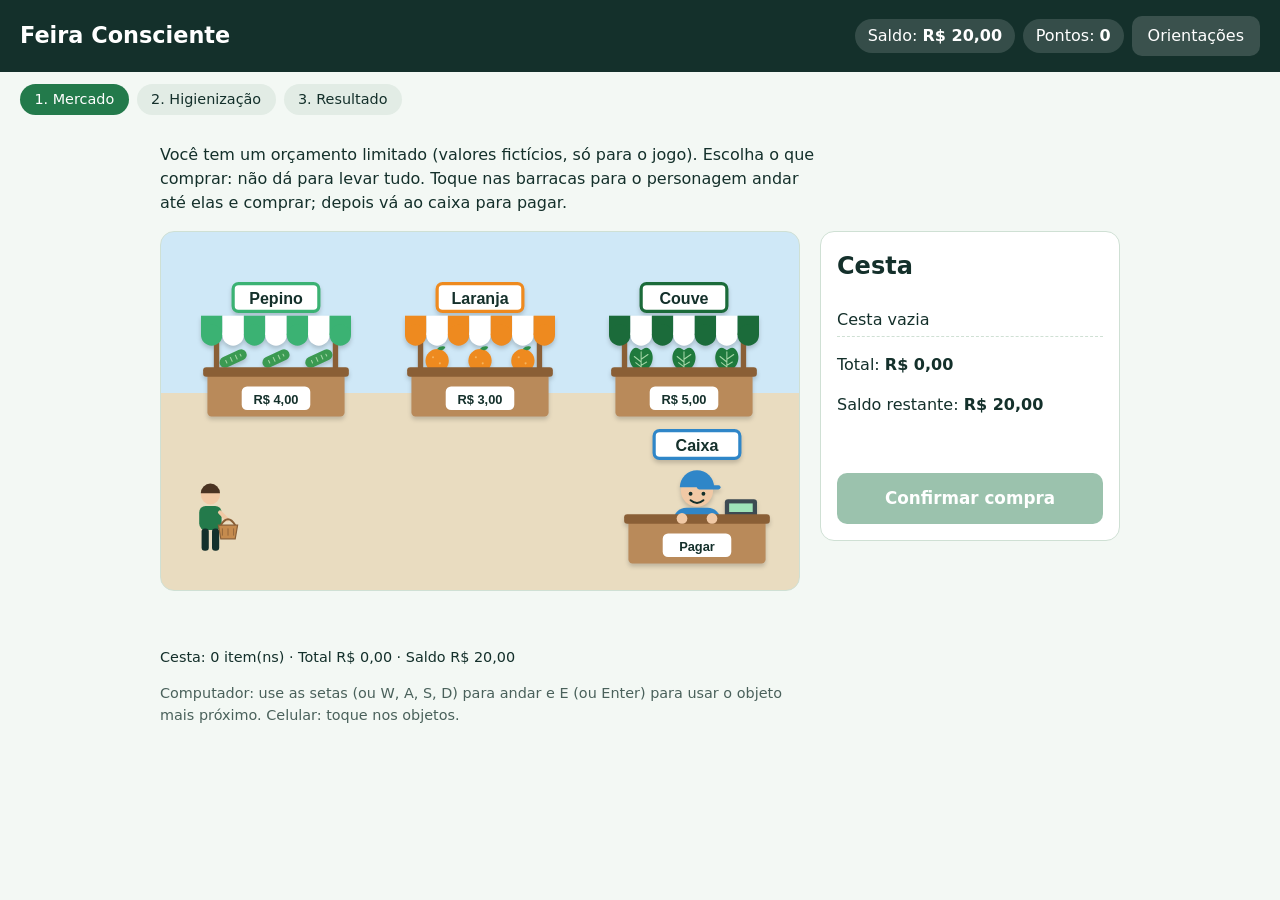
<file: index.html>
<!DOCTYPE html>
<html lang="pt-BR">
<head>
<meta charset="UTF-8">
<meta name="viewport" content="width=device-width, initial-scale=1">
<title>Feira Consciente — jogo sobre higienização de alimentos</title>
<link rel="stylesheet" href="style.css">
</head>
<body>
<header class="top">
  <h1>Feira Consciente</h1>
  <div class="stats">
    <span class="chip">Saldo: <b id="hdrSaldo">R$ 0,00</b></span>
    <span class="chip">Pontos: <b id="hdrPontos">0</b></span>
    <button class="ghost" id="btnRefs">Orientações</button>
  </div>
</header>

<nav class="steps" aria-label="Progresso">
  <span id="nav1" class="on">1. Mercado</span>
  <span id="nav2">2. Higienização</span>
  <span id="nav3">3. Resultado</span>
</nav>

<main>
  <!-- SESSÃO 1 -->
  <section id="s1">
    <p class="lead">Você tem um orçamento limitado (valores fictícios, só para o jogo). Escolha o que comprar: não dá para levar tudo. Toque nas barracas para o personagem andar até elas e comprar; depois vá ao caixa para pagar.</p>
    <div class="market">
      <div><div id="palco1" class="palco"></div><p id="dica1" class="msg info" role="status"></p><p id="resumo1" class="small"></p><p class="small teclas">Computador: use as setas (ou W, A, S, D) para andar e E (ou Enter) para usar o objeto mais próximo. Celular: toque nos objetos.</p></div>
      <aside class="cart">
        <h2>Cesta</h2>
        <ul id="cartList"></ul>
        <p>Total: <b id="cartTotal">R$ 0,00</b></p>
        <p>Saldo restante: <b id="cartSaldo">R$ 0,00</b></p>
        <p id="msg1" class="msg" role="status"></p>
        <button class="big" id="btnConfirm">Confirmar compra</button>
      </aside>
    </div>
  </section>

  <!-- SESSÃO 2 -->
  <section id="s2" hidden>
    <p class="lead">Escolha um alimento e responda ao minigame de higienização. Erros não tiram pontos: tente outra opção até acertar.</p>
    <div id="palco2" class="palco"></div>
    <p id="dica2" class="msg info" role="status"></p>
    <p class="small teclas">Computador: use as setas (ou W, A, S, D) para andar e E (ou Enter) para usar o objeto mais próximo. Celular: toque nos objetos.</p>
    <div id="washPanel" hidden>
    <div id="tabs" class="tabs"></div>
    <div class="wash">
      <div class="stage">
        <div id="visual" class="visual"></div>
        <div id="progress" class="progress"><i></i></div>
        <p id="progressTxt" class="small"></p>
      </div>
      <div>
        <h2 id="foodTitle"></h2>
        <p id="foodHint" class="small"></p>
        <div id="quiz" class="quiz"></div>
        <p id="feedback" class="msg" role="status"></p>
        <p class="note">Lembrete: lavar ajuda na higiene e pode reduzir parte dos resíduos superficiais, mas não garante a remoção de agrotóxicos, principalmente resíduos presentes no interior do alimento.</p>
      </div>
    </div>
    </div>
    <button class="big alt" id="btnProximo" disabled>Próximo alimento</button>
    <button class="big" id="btnFinish" disabled>Ver resultado</button>
  </section>

  <!-- SESSÃO 3 -->
  <section id="s3" hidden>
    <div class="win">
      <h2>Missão concluída!</h2>
      <p>Parabéns! Você concluiu sua missão de compra e higienização consciente. Aprendeu a identificar práticas adequadas de limpeza dos alimentos e a compreender que a lavagem ajuda na higiene, mas não garante a eliminação de todos os resíduos de agrotóxicos.</p>
      <div id="nota" class="nota"></div>
      <div class="row">
        <button class="big" id="btnRestart">Jogar novamente</button>
        <button class="ghost" id="btnPrint">Imprimir nota</button>
        <button class="ghost" id="btnRefs2">Consultar orientações</button>
      </div>
    </div>
  </section>
</main>

<div id="transicao" class="transicao" hidden><p>Indo para casa com as compras…</p></div>

<dialog id="refs">
  <h2>Orientações e referências</h2>
  <div id="refsBody"></div>
  <button class="big" id="btnCloseRefs">Fechar</button>
</dialog>

<script src="script.js"></script>
</body>
</html>
</file>
<file: style.css>
:root{--ink:#14302b;--leaf:#237a4b;--leaf2:#d9efe0;--citrus:#ee8a1f;--water:#2f86c8;--bg:#f3f8f4;--card:#fff;--bad:#b4402f;--line:#cfe0d4}
*{box-sizing:border-box}
body{margin:0;font-family:"Segoe UI",Roboto,system-ui,sans-serif;background:var(--bg);color:var(--ink);line-height:1.5}
.top{display:flex;flex-wrap:wrap;gap:.75rem;justify-content:space-between;align-items:center;padding:1rem 1.25rem;background:var(--ink);color:#fff}
.top h1{margin:0;font-size:1.4rem}
.stats{display:flex;gap:.5rem;align-items:center;flex-wrap:wrap}
.chip{background:rgba(255,255,255,.14);padding:.3rem .8rem;border-radius:99px}
.steps{display:flex;gap:.5rem;padding:.75rem 1.25rem;overflow-x:auto}
.steps span{padding:.3rem .9rem;border-radius:99px;background:#e2ece5;white-space:nowrap;font-size:.9rem}
.steps .on{background:var(--leaf);color:#fff}
main{max-width:1000px;margin:0 auto;padding:0 1.25rem 3rem}
[hidden]{display:none!important}
.lead{max-width:65ch}
.market,.wash{display:grid;grid-template-columns:1fr 300px;gap:1.25rem;align-items:start}
.wash{grid-template-columns:260px 1fr}
.cards{display:grid;grid-template-columns:repeat(auto-fit,minmax(180px,1fr));gap:1rem}
.card,.cart,.stage,.win,.tab{background:var(--card);border:1px solid var(--line);border-radius:14px}
.card{padding:1rem;text-align:center}
.card svg{width:96px;height:96px}
.card h3{margin:.25rem 0}
.price{font-weight:700;color:var(--leaf)}
.cart{padding:1rem}
.cart h2,.wash h2{margin-top:0}
.cart ul{list-style:none;padding:0;margin:0 0 .5rem}
.cart li{display:flex;justify-content:space-between;align-items:center;padding:.25rem 0;border-bottom:1px dashed var(--line)}
.cart li button{padding:.1rem .6rem;margin-left:.5rem}
button{font:inherit;cursor:pointer;border:0;border-radius:10px;padding:.5rem 1rem;background:var(--leaf2);color:var(--ink);transition:transform .12s,background .12s}
button:hover:not(:disabled){transform:translateY(-1px);background:#c6e6d1}
button:focus-visible{outline:3px solid var(--water);outline-offset:2px}
button:disabled{opacity:.45;cursor:not-allowed}
.big{background:var(--leaf);color:#fff;font-weight:700;padding:.8rem 1.4rem;font-size:1.05rem;width:100%}
.big:hover:not(:disabled){background:#1c6339}
.ghost{background:rgba(255,255,255,.16);color:#fff}
.win .ghost{background:var(--leaf2);color:var(--ink)}
.msg{min-height:1.5em;font-weight:600}
.msg.ok{color:var(--leaf)}.msg.err{color:var(--bad)}.msg.info{color:var(--water)}
.tabs{display:flex;gap:.5rem;flex-wrap:wrap;margin-bottom:1rem}
.tab{padding:.5rem 1rem;border-radius:10px}
.tab.sel{outline:3px solid var(--leaf)}
.tab.done{background:var(--leaf2)}
.stage{padding:1rem;text-align:center}
.visual{position:relative;width:160px;height:160px;margin:0 auto;border-radius:50%;background:#e7f1fa;overflow:hidden;display:grid;place-items:center}
.visual svg{width:120px;height:120px;transition:transform .4s}
.visual .dirt{position:absolute;inset:0;background:radial-gradient(circle at 30% 35%,#7a5a36 0 7px,transparent 8px),radial-gradient(circle at 65% 60%,#7a5a36 0 9px,transparent 10px),radial-gradient(circle at 50% 25%,#7a5a36 0 5px,transparent 6px),radial-gradient(circle at 35% 70%,#7a5a36 0 6px,transparent 7px);opacity:var(--dirt,1);transition:opacity .6s;pointer-events:none}
.visual.splash svg{animation:wiggle .6s}
.visual.splash{box-shadow:inset 0 0 0 6px #7fc1ee}
@keyframes wiggle{25%{transform:rotate(-8deg) scale(1.05)}75%{transform:rotate(8deg) scale(1.05)}}
.progress{height:10px;background:#e2ece5;border-radius:99px;margin-top:1rem;overflow:hidden}
.progress i{display:block;height:100%;width:0;background:var(--leaf);transition:width .4s}
.small{font-size:.9rem}
.actions{display:grid;grid-template-columns:repeat(auto-fit,minmax(210px,1fr));gap:.5rem}
.actions button{text-align:left;background:#fff;border:1px solid var(--line)}
.actions button.used{background:var(--leaf2);border-color:var(--leaf)}
.note{background:#fff7e6;border-left:4px solid var(--citrus);padding:.6rem .8rem;border-radius:6px;font-size:.9rem}
.win{padding:1.5rem}
.summary{display:grid;gap:.5rem;margin:1rem 0}
.summary div{display:flex;justify-content:space-between;gap:1rem;padding:.5rem .75rem;background:var(--bg);border-radius:8px;flex-wrap:wrap}
.row{display:flex;gap:.75rem;flex-wrap:wrap}.row button{flex:1}
dialog{max-width:640px;width:92%;border:0;border-radius:14px;padding:1.25rem}
dialog::backdrop{background:rgba(20,48,43,.6)}
dialog h3{margin-bottom:.25rem}
@media(max-width:760px){.market,.wash{grid-template-columns:1fr}}
@media(prefers-reduced-motion:reduce){*{animation:none!important;transition:none!important}}

/* ===== CENAS, PERSONAGEM E NOTA ===== */
.palco{position:relative;height:360px;border-radius:14px;overflow:hidden;margin-bottom:1rem;border:1px solid var(--line)}
.palco.mercado{background:linear-gradient(#cfe8f7 0 45%,#e9dcc0 45%)}
.palco.casa{background:linear-gradient(#f6ead2 0 50%,#c9a77a 50%)}
.spot{position:absolute;transform:translate(-50%,-50%);transition:box-shadow .12s;display:flex;flex-direction:column;align-items:center;gap:.15rem;background:rgba(255,255,255,.92);border:2px solid var(--leaf);padding:.4rem .6rem;font-size:.85rem;line-height:1.2;z-index:2}
.spot:not(.ilus)>svg{width:56px;height:56px}
.spot[data-spot=caixa],.spot[data-spot=mesa]{border-color:var(--citrus)}
.spot[data-spot=pia]{border-color:var(--water);background:#d6ebf8}
.heroi{position:absolute;width:64px;transform:translate(-50%,-100%);transition:left .7s ease,top .7s ease;z-index:3;pointer-events:none}
.heroi svg{display:block;width:100%}
.heroi .bolsa{display:none}.heroi.comsacola .bolsa{display:block}
.heroi .corpo{display:block;transform-origin:50% 100%}
.heroi.esq .corpo{transform:scaleX(-1)}
.heroi.andando svg{animation:bob .25s infinite alternate}
.heroi .pe{transform-box:fill-box;transform-origin:50% 0}
.heroi.andando .pe1{animation:perna .25s infinite alternate}
.heroi.andando .pe2{animation:perna .25s infinite alternate-reverse}
.heroi.chegou svg{animation:pulo .35s}
@keyframes perna{from{transform:rotate(-22deg)}to{transform:rotate(22deg)}}
@keyframes pulo{40%{transform:translateY(-8px) scale(1.06)}}
.spot:hover:not(:disabled),.spot:active{transform:translate(-50%,-50%);background:#fff;box-shadow:0 0 0 3px var(--leaf2)}
@keyframes bob{to{transform:translateY(-5px)}}
.transicao{position:fixed;inset:0;background:var(--ink);color:#fff;display:grid;place-items:center;z-index:50;font-size:1.3rem;text-align:center;padding:1rem}
.nota{background:#fffef8;border:1px solid #ddd;box-shadow:0 2px 8px rgba(0,0,0,.12);max-width:380px;margin:1rem auto;padding:1rem 1.25rem;font-family:"Courier New",monospace;font-size:.9rem}
.nota h3{text-align:center;margin:.2rem 0}
.nota hr{border:0;border-top:2px dashed #999;margin:.6rem 0}
.nota .c{text-align:center;margin:.3rem 0}
.nota .l{display:flex;justify-content:space-between;gap:.5rem}
@media print{body *{visibility:hidden}.nota,.nota *{visibility:visible}.nota{position:absolute;left:0;top:0;box-shadow:none;border:0}}

/* Objetos ilustrados (barracas, caixa, pia, mesa) */
.spot.ilus{background:transparent;border:0;padding:0;box-shadow:none}
.spot.ilus>svg{display:block;width:min(150px,28vw);height:auto;filter:drop-shadow(0 3px 2px rgba(0,0,0,.18))}
.spot.ilus:hover:not(:disabled),.spot.ilus:active{background:transparent;box-shadow:none}
.spot.ilus:hover>svg{filter:brightness(1.08) drop-shadow(0 0 6px #fff)}

/* Cabeçalho fixo: saldo e pontos sempre visíveis; rolagem não esconde conteúdo sob ele */
.top{position:sticky;top:0;z-index:20}
#palco2,#washPanel{scroll-margin-top:110px}
@media(max-width:760px){.top{padding:.6rem 1rem}.top h1{font-size:1.15rem}}

.heroi .selo{transform-box:fill-box;transform-origin:center}
.heroi .selo.pop{animation:selo .35s}
@keyframes selo{40%{transform:scale(1.6)}}

#btnProximo{margin-bottom:.6rem}
.big.alt{background:var(--citrus)}
.big.alt:hover:not(:disabled){background:#d4770f}

/* Sequência: indicador de etapas e botões errados */
.seq{background:#eef6fb;border-left:4px solid var(--water);border-radius:6px;padding:.5rem .8rem;margin-bottom:.75rem}
.seq p{margin:0 0 .4rem}
.chips{display:flex;gap:.4rem}
.chip2{width:30px;height:30px;border-radius:50%;display:grid;place-items:center;font-weight:700;background:#fff;border:2px solid var(--line)}
.chip2.ok{background:var(--leaf);border-color:var(--leaf);color:#fff}
.chip2.now{border-color:var(--water);color:var(--water)}
.actions button.errou{background:#fdecea;border-color:var(--bad);color:var(--bad)}
.actions button.errou::before{content:"✖ "}
.actions button.dica{outline:3px dashed var(--citrus);outline-offset:2px}

/* Minigame de perguntas */
.quiz h3{margin:.3rem 0 .6rem}
.opcoes{display:grid;gap:.5rem;margin-bottom:.75rem}
.opcoes button{text-align:left;background:#fff;border:1px solid var(--line)}
.opcoes button.errou{background:#fdecea;border-color:var(--bad);color:var(--bad)}
.opcoes button.errou::before{content:"✖ "}
.opcoes button.certa{background:var(--leaf2);border-color:var(--leaf);opacity:1}

/* Teclado e animações do personagem */
.heroi.livre{transition:none}
.heroi:not(.andando):not(.chegou) svg{animation:respira 2.4s ease-in-out infinite}
@keyframes respira{50%{transform:translateY(-2px)}}
.spot.perto>svg{filter:brightness(1.08) drop-shadow(0 0 8px var(--citrus))}
.prompt{position:absolute;left:50%;bottom:8px;transform:translateX(-50%);z-index:5;background:var(--ink);color:#fff;font-size:.85rem;padding:.4rem .9rem;border-radius:99px;max-width:94%}
.prompt:hover:not(:disabled){transform:translateX(-50%);background:var(--ink)}
.teclas{color:#4a615b;margin:.25rem 0}
</file>
